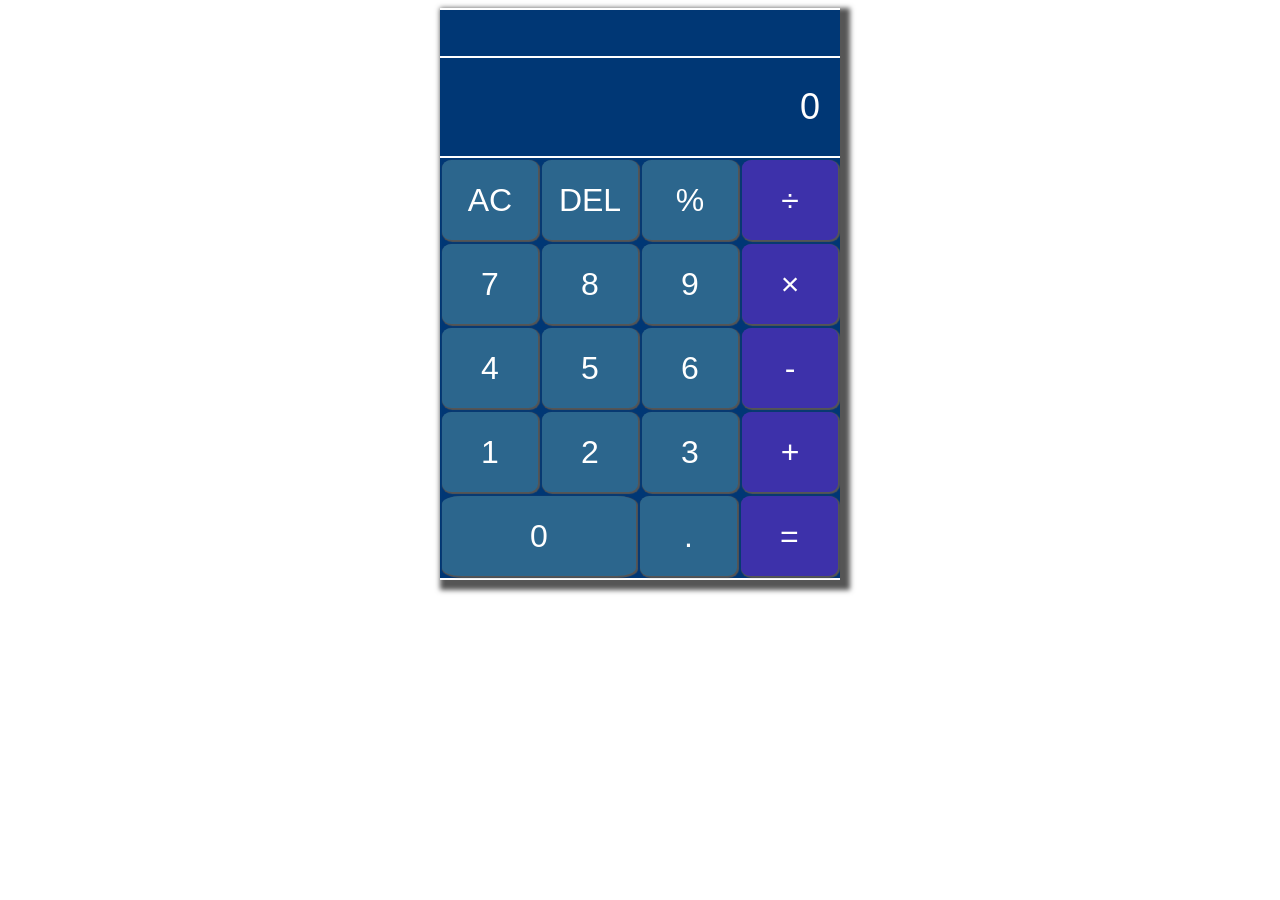
<file: index.html>
<!DOCTYPE html>
<html>
    <head>
        <meta charset="utf-8">
        <link rel="stylesheet" href="stylesheet.css">
    </head>
    <body> 
        <div class="calculator">
            <input type="text" class="calculator-equation" value="" disabled/>
            <input type="text" class="calculator-screen" value="0" disabled/>
            <div class="calculator-keys">
                <div class="row">
                    <button class="all-clear">AC</button>
                    <button class="deleter">DEL</button>
                    <button class="percentage">%</button>
                    <button class="operator" value="/">&divide;</button>
                </div>
                <div class="row">
                    <button class="number" value="7">7</button>
                    <button class="number" value="8">8</button>
                    <button class="number" value="9">9</button>
                    <button class="operator" value="*">&times;</button>
                </div>
                <div class="row">
                    <button class="number" value="4">4</button>
                    <button class="number" value="5">5</button>
                    <button class="number" value="6">6</button>
                    <button class="operator" value="-">-</button>
                </div>
                <div class="row">
                    <button class="number" value="1">1</button>
                    <button class="number" value="2">2</button>
                    <button class="number" value="3">3</button>
                    <button class="operator" value="+">+</button>
                </div>
                <div class="row">
                    <button class="number zero-btn" value="0">0</button>
                    <button class="decimal" value=".">.</button>
                    <button class="equal-sign">=</button>  
                </div>
            </div>
        </div>
        <script type="text/javascript" src="script.js"></script>
    </body>
</html>
</file>
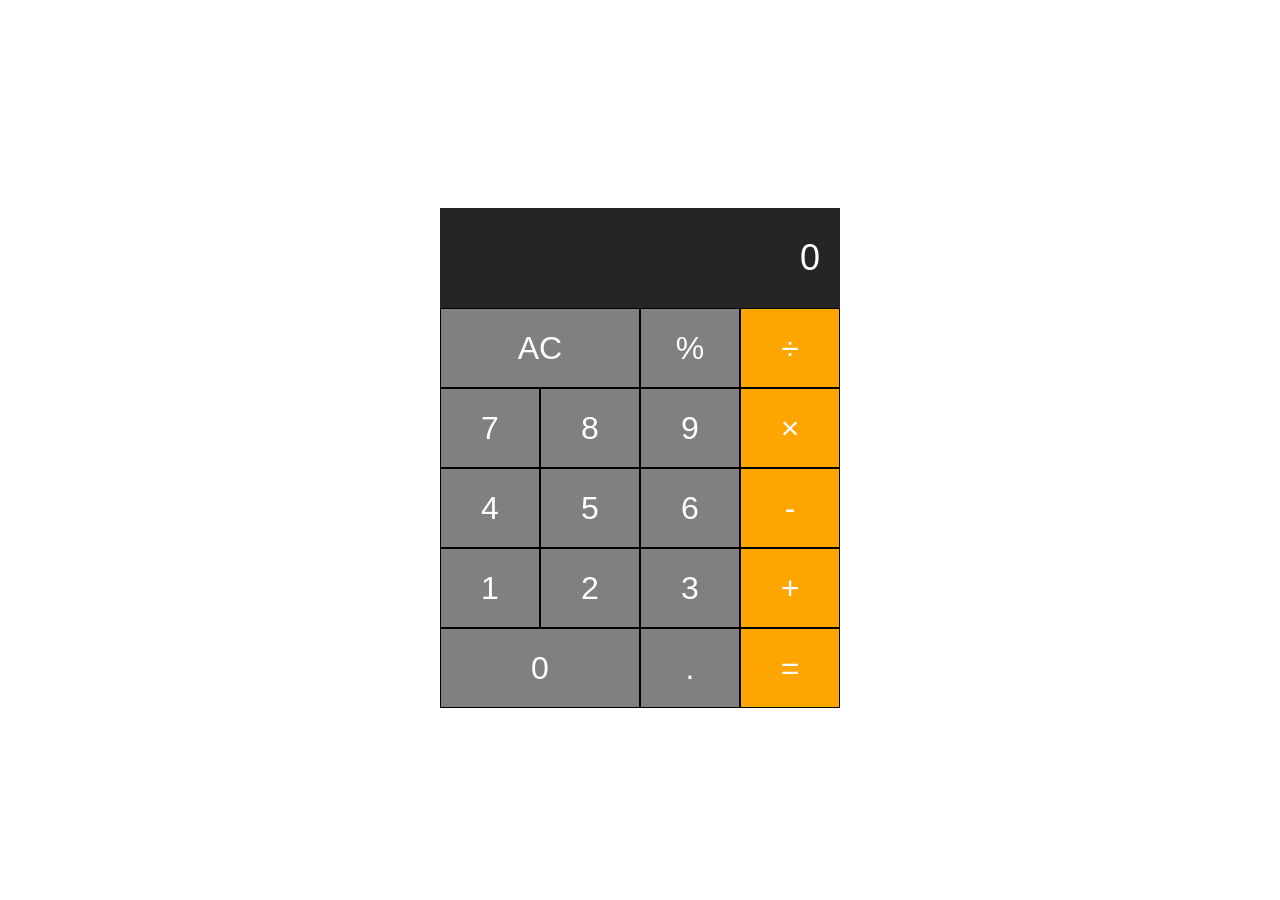
<file: Calucator/index.html>
<!DOCTYPE html>
<html>
    <head>
        <meta charset="utf-8">
        <link rel="stylesheet" href="stylesheet.css">
    </head>
    <body> 
        <div class="calculator">
            <input type="text" class="calculator-screen" value="0" disabled/>
            <div class="calculator-keys">
                <div class="row">
                    <button class="all-clear">AC</button>
                    <button class="percentage">%</button>
                    <button class="operator" value="/">&divide;</button>
                </div>
                <div class="row">
                    <button class="number" value="7">7</button>
                    <button class="number" value="8">8</button>
                    <button class="number" value="9">9</button>
                    <button class="operator" value="*">&times;</button>
                </div>
                <div class="row">
                    <button class="number" value="4">4</button>
                    <button class="number" value="5">5</button>
                    <button class="number" value="6">6</button>
                    <button class="operator" value="-">-</button>
                </div>
                <div class="row">
                    <button class="number" value="1">1</button>
                    <button class="number" value="2">2</button>
                    <button class="number" value="3">3</button>
                    <button class="operator" value="+">+</button>
                </div>
                <div class="row">
                    <button class="numer zero-btn" value="0">0</button>
                    <button class="decimal" value=".">.</button>
                    <button class="equal-sign">=</button>  
                </div>
            </div>
        </div>
        <script type="text/javascript" src="script.js"></script>
    </body>
</html>
</file>
<file: stylesheet.css>
.calculator {
  text-align: center;
  margin: auto;
  box-shadow: 5px 5px 5px 5px #555;
  background-color: #003775;
  border-radius: 0px;
  width: 400px;
}
.calculator-screen {
  width: 100%;
  height: 100px;
  background-color: #003775;
  color: #fff;
  text-align: right;
  font-size: 36px;
  border: none;
  border-bottom: 2px solid white;
  padding: 0 20px;
  box-sizing: border-box;
}

.calculator-equation {
  width: 100%;
  height: 50px;
  background-color: #003775;
  color: #fff;
  text-align: right;
  font-size: 27px;
  border: none;
  border-top: 2px solid white;
  border-bottom: 2px solid white;
  padding: 0 20px;
  box-sizing: border-box;
}

.calculator-keys {
  width: 100%;
  border: none;
  margin: auto;
  padding: auto;
  border-bottom: 2px solid white;
}
.row {
  display: flex;
}
button {
  height: 80px;
  background-color: rgb(44, 102, 141);
  border-radius: 10%;
  border: none;
  margin: 2px 2px 2px 2px;
  font-size: 32px;
  box-shadow: 1px 1px 1px 1px #555;
  color: #fff;
  width: 25%;
  -webkit-transition-duration: 0.4s; /* Safari */
  transition-duration: 0.4s;
  text-decoration: none;
  overflow: hidden;
  cursor: pointer;
  position: relative;
}

button:after {
  content: "";
  background: #1a1077;
  display: block;
  position: absolute;
  padding-top: 300%;
  padding-left: 350%;
  margin-left: -20px !important;
  margin-top: -120%;
  opacity: 0;
  transition: all 0.8s;
}

button:active:after {
  padding: 0;
  margin: 0;
  opacity: 1;
  transition: 0s;
}

.zero-btn {
  width: 50%;
}
.operator,
.equal-sign {
  background-color: rgb(61, 49, 170);
}
button:hover {
  background-color: darkgray;
}

.operator:hover,
.equal-sign:hover {
  background-color: rgb(59, 44, 102);
}
</file>
<file: Calucator/stylesheet.css>
.calculator{
    text-align: center;
    margin: 0 auto;
    padding-top: 200px;
    width: 400px;
}
.calculator-screen{
    width: 100%;
    height: 100px;
    background-color: #252525;
    color: #fff;
    text-align: right;
    font-size: 36px;
    border: none;
    padding: 0 20px;
    box-sizing: border-box;
}
.calculator-keys{
    width: 100%;
}
.row {
    display: flex;
}
button{
    height: 80px;
    background-color: grey;
    border: 1px solid black;
    font-size: 32px;
    color: #fff;
    width: 25%;
    outline: none;
}
.all-clear, .zero-btn{
    width: 50%;
}
.operator, .equal-sign{
    background-color: orange; 
}
button:hover{
    background-color: darkgray;
}
.operator:hover, .equal-sign:hover{
    background-color: darkorange;
}
</file>
